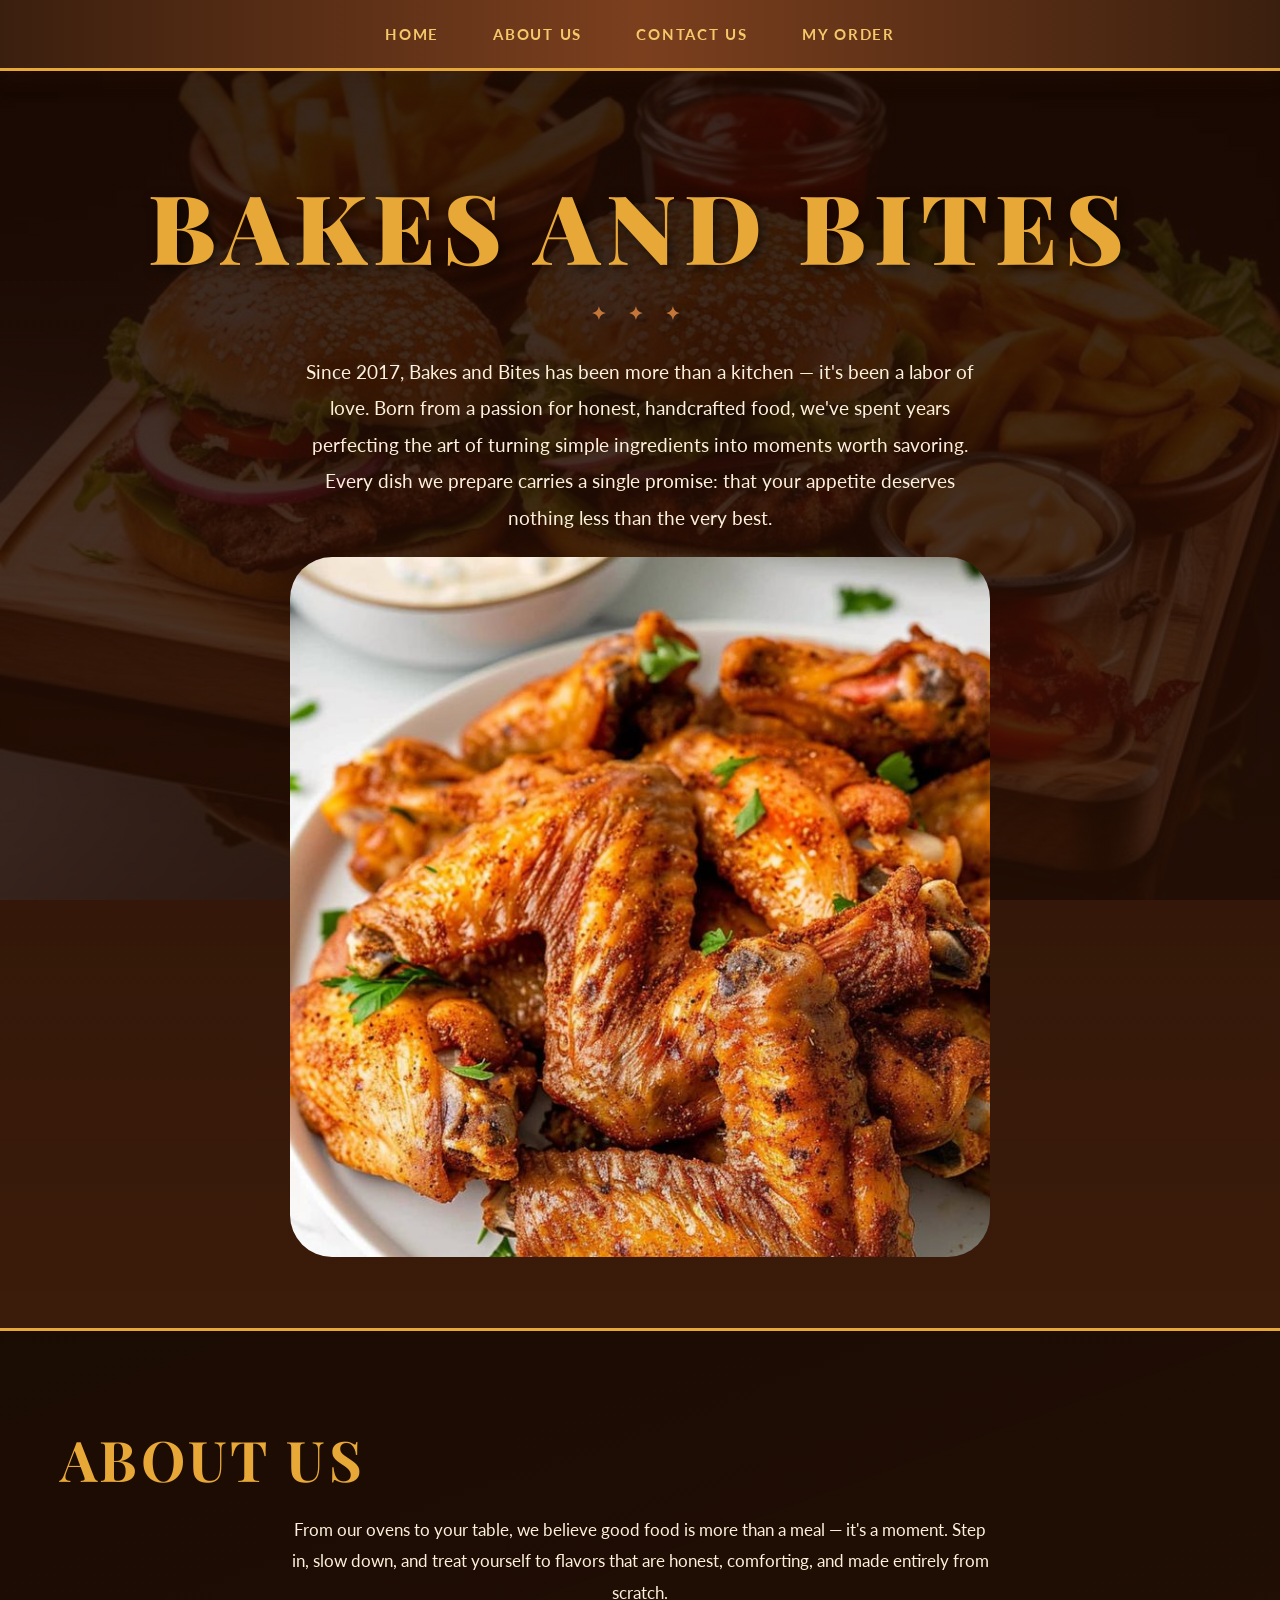
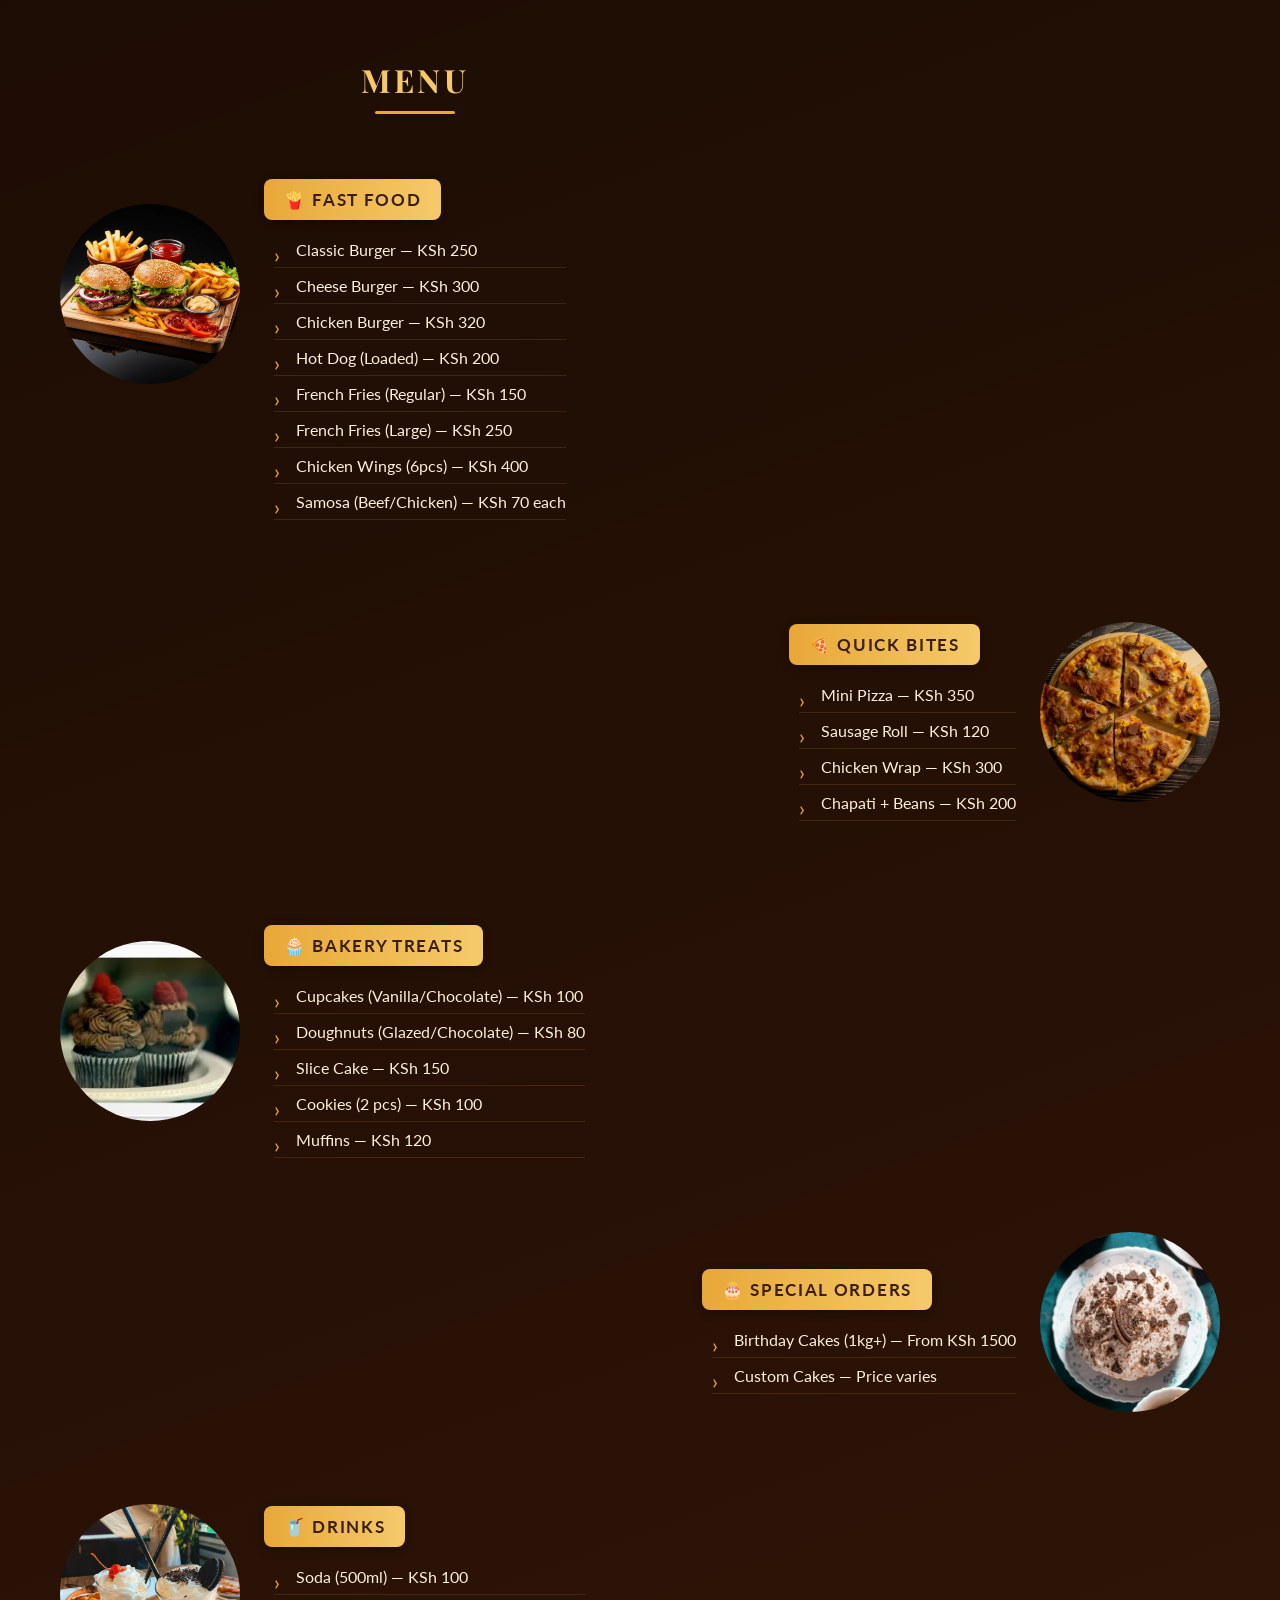
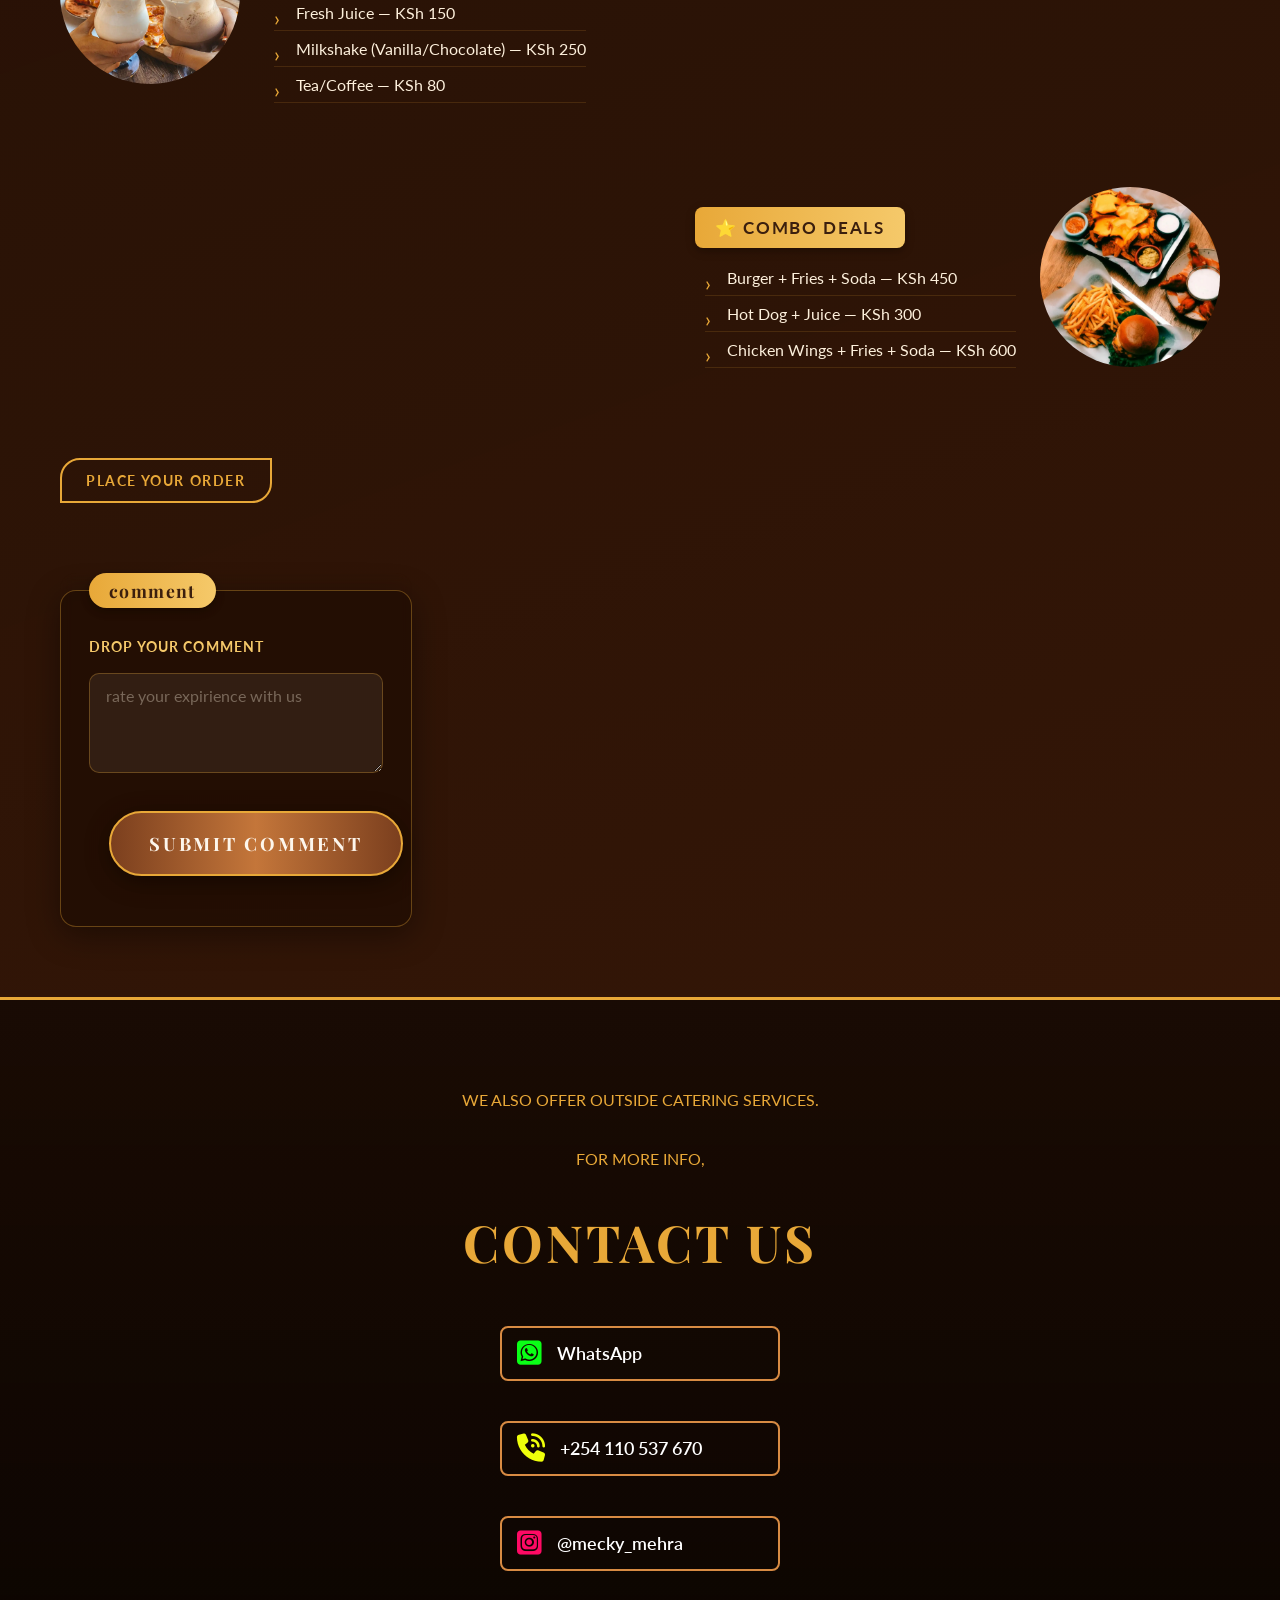
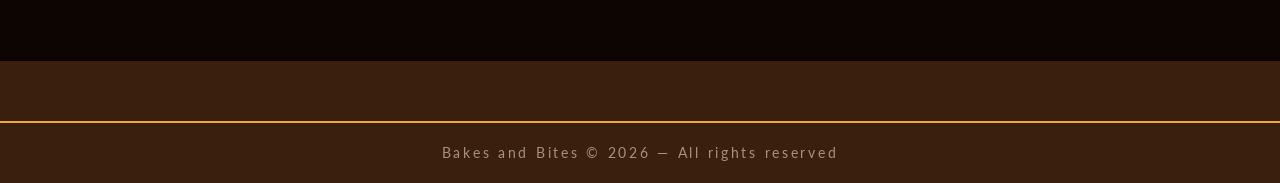
<file: index.html>
<!DOCTYPE html>
<html lang="en">
<head>
  <meta charset="UTF-8">
  <meta name="viewport" content="width=device-width, initial-scale=1.0">
  <title>Bakes and Bites</title>
  <link rel="stylesheet" href="body.css">
  <link rel="stylesheet" href="https://cdnjs.cloudflare.com/ajax/libs/font-awesome/6.5.0/css/all.min.css">
</head>
<body>

  <!-- Navigation -->
  <nav>
    <a href="#home">Home</a>
    <a href="#about">About Us</a>
    <a href="#contact">Contact Us</a>
    <a href="order.html" target="_blank">My Order </a>
  </nav>

  <!-- PAGE 1: Home -->
  <section id="home">
    <h1>BAKES AND BITES</h1>
    <p>
  Since 2017, Bakes and Bites has been more than a kitchen &mdash; 
  it's been a labor of love. Born from a passion for honest, 
  handcrafted food, we've spent years perfecting the art of turning 
  simple ingredients into moments worth savoring. Every dish we 
  prepare carries a single promise: that your appetite deserves 
  nothing less than the very best.
</p>
 <div class="slider">
  <img src="Chickenwings.jpg" class="slide slide-active">
  <img src="Frenchfries.jpg" class="slide">
  <img src="Pizza.jpg" class="slide">
  <img src="Sausageroll2.jpg" class="slide">
  <img src="Cupcakes.jpg" class="slide">
  <img src="Bcake.jpg" class="slide">
  <img src="Slice-cake1.jpg" class="slide">
  <img src="Slice-cake2.jpg" class="slide">
  <img src="Cookies.jpg" class="slide">
  <img src="Freshjuice.jpg" class="slide">
  <img src="Milkshake.jpg" class="slide">
  <img src="Chickenfries.jpg" class="slide">
  <img src="Friesandsoda.jpg" class="slide">
  <img src="Ugalifish.jpg"  class="slide">
  <img src="Ricebeef.jpg" class="slide">
  <img src="Ricebeans.jpg"  class="slide">
  <img src="Chapatibeans.jpg" class="slide">
  <img src="Beefstew.jpg" class="slide">
 </div>
  </section>

  <!-- PAGE 2: About + Menu -->
  <section id="about">
    <h1>ABOUT US</h1>
    <p>
      From our ovens to your table, we believe good food is more than
      a meal &mdash; it's a moment. Step in, slow down, and treat yourself
      to flavors that are honest, comforting, and made entirely from scratch.
    </p>

    <div id="menu">

  <!-- FAST FOOD — no image yet, add one later -->
  <div class="menu-row">
    <div class="menu-img-wrapper">
      <img src="fastfoods.webp"  alt="Fast Food">
    </div>
    <div>
        <h2 >MENU</h2>
      <h3>🍟 FAST FOOD</h3>
      <ul>
        <li>Classic Burger &mdash; KSh 250</li>
        <li>Cheese Burger &mdash; KSh 300</li>
        <li>Chicken Burger &mdash; KSh 320</li>
        <li>Hot Dog (Loaded) &mdash; KSh 200</li>
        <li>French Fries (Regular) &mdash; KSh 150</li>
        <li>French Fries (Large) &mdash; KSh 250</li>
        <li>Chicken Wings (6pcs) &mdash; KSh 400</li>
        <li>Samosa (Beef/Chicken) &mdash; KSh 70 each</li>
      </ul>
    </div>
  </div>

  <!-- QUICK BITES — image RIGHT -->
  <div class="menu-row reverse">
    <div class="menu-img-wrapper">
      <img src="quickbites.webp" alt="Quick Bites">
    </div>
    <div>
      <h3>🍕 QUICK BITES</h3>
      <ul>
        <li>Mini Pizza &mdash; KSh 350</li>
        <li>Sausage Roll &mdash; KSh 120</li>
        <li>Chicken Wrap &mdash; KSh 300</li>
        <li>Chapati + Beans &mdash; KSh 200</li>
      </ul>
    </div>
  </div>

  <!-- BAKERY TREATS — image LEFT -->
  <div class="menu-row">
    <div class="menu-img-wrapper">
      <img src="bakery.webp" alt="Bakery Treats">
    </div>
    <div>
      <h3>🧁 BAKERY TREATS</h3>
      <ul>
        <li>Cupcakes (Vanilla/Chocolate) &mdash; KSh 100</li>
        <li>Doughnuts (Glazed/Chocolate) &mdash; KSh 80</li>
        <li>Slice Cake &mdash; KSh 150</li>
        <li>Cookies (2 pcs) &mdash; KSh 100</li>
        <li>Muffins &mdash; KSh 120</li>
      </ul>
    </div>
  </div>

  <!-- SPECIAL ORDERS — image RIGHT -->
  <div class="menu-row reverse">
    <div class="menu-img-wrapper">
      <img src="special.webp" alt="Special Orders">
    </div>
    <div>
      <h3>🎂 SPECIAL ORDERS</h3>
      <ul>
        <li>Birthday Cakes (1kg+) &mdash; From KSh 1500</li>
        <li>Custom Cakes &mdash; Price varies</li>
      </ul>
    </div>
  </div>

  <!-- DRINKS — image LEFT -->
  <div class="menu-row">
    <div class="menu-img-wrapper">
      <img src="drinks.webp" alt="Drinks">
    </div>
    <div>
      <h3>🥤 DRINKS</h3>
      <ul>
        <li>Soda (500ml) &mdash; KSh 100</li>
        <li>Fresh Juice &mdash; KSh 150</li>
        <li>Milkshake (Vanilla/Chocolate) &mdash; KSh 250</li>
        <li>Tea/Coffee &mdash; KSh 80</li>
      </ul>
    </div>
  </div>

  <!-- COMBO DEALS — image RIGHT -->
  <div class="menu-row reverse">
    <div class="menu-img-wrapper">
      <img src="combo.webp" alt="Combo Deals">
    </div>
    <div>
      <h3>⭐ COMBO DEALS</h3>
      <ul>
        <li>Burger + Fries + Soda &mdash; KSh 450</li>
        <li>Hot Dog + Juice &mdash; KSh 300</li>
        <li>Chicken Wings + Fries + Soda &mdash; KSh 600</li>
      </ul>
    </div>
  </div>

</div>

    

<div id="order-now">
  <a href="order.html" target="_blank">place Your Order</a>
</div>  

<fieldset >
    <legend>comment</legend>
    <label for="notes">Drop your comment</label>
    <textarea id="notes" name="notes" placeholder="rate your expirience with us"></textarea>
   <button type="submit" class="submit-btn" id="comment-btn">Submit comment</button>
  </fieldset>
    
</section>

  <!-- PAGE 3: Contact -->
  <section id="contact">
    <p>We also offer outside catering services.</p>
    <p>For more info,</p>

    <h1>CONTACT US</h1>

    <div class="contact-box">
        <a href="https://wa.me/254110537670" target="_blank">
            <i class="fa-brands fa-square-whatsapp"></i>
        </a>
        <span>WhatsApp</span>
    </div>

    <div class="contact-box">
        <a href="tel:+254110537670">
            <i class="fa-solid fa-phone-volume"></i>
        </a>
        <span>+254 110 537 670</span>
    </div>

    <div class="contact-box">
        <a href="https://www.instagram.com/mecky_mehra" target="_blank">
            <i class="fa-brands fa-square-instagram"></i>
        </a>
        <span>@mecky_mehra</span>
    </div>
</section>
    <footer>Bakes and Bites &copy; 2026 &mdash; All rights reserved</footer>
  </section>
    <script src="slider.js"></script>
</body>
</html>
</file>
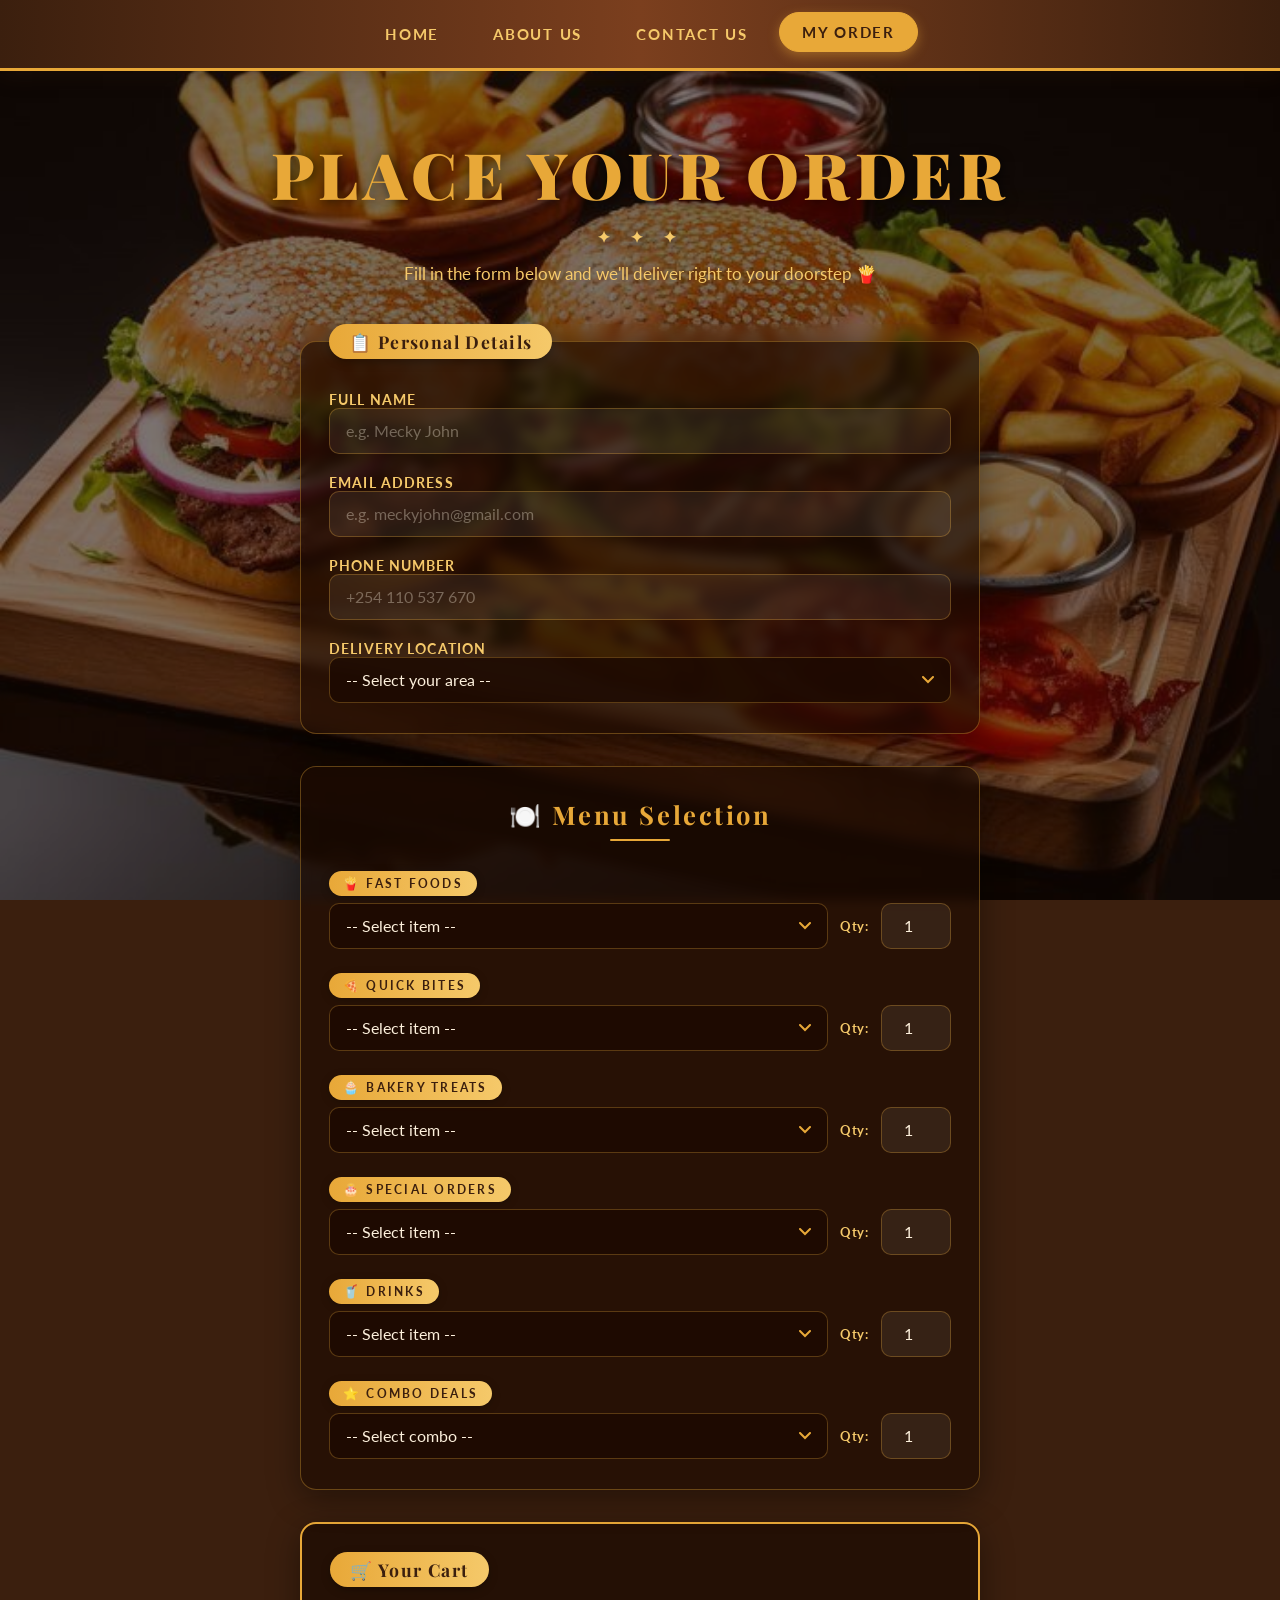
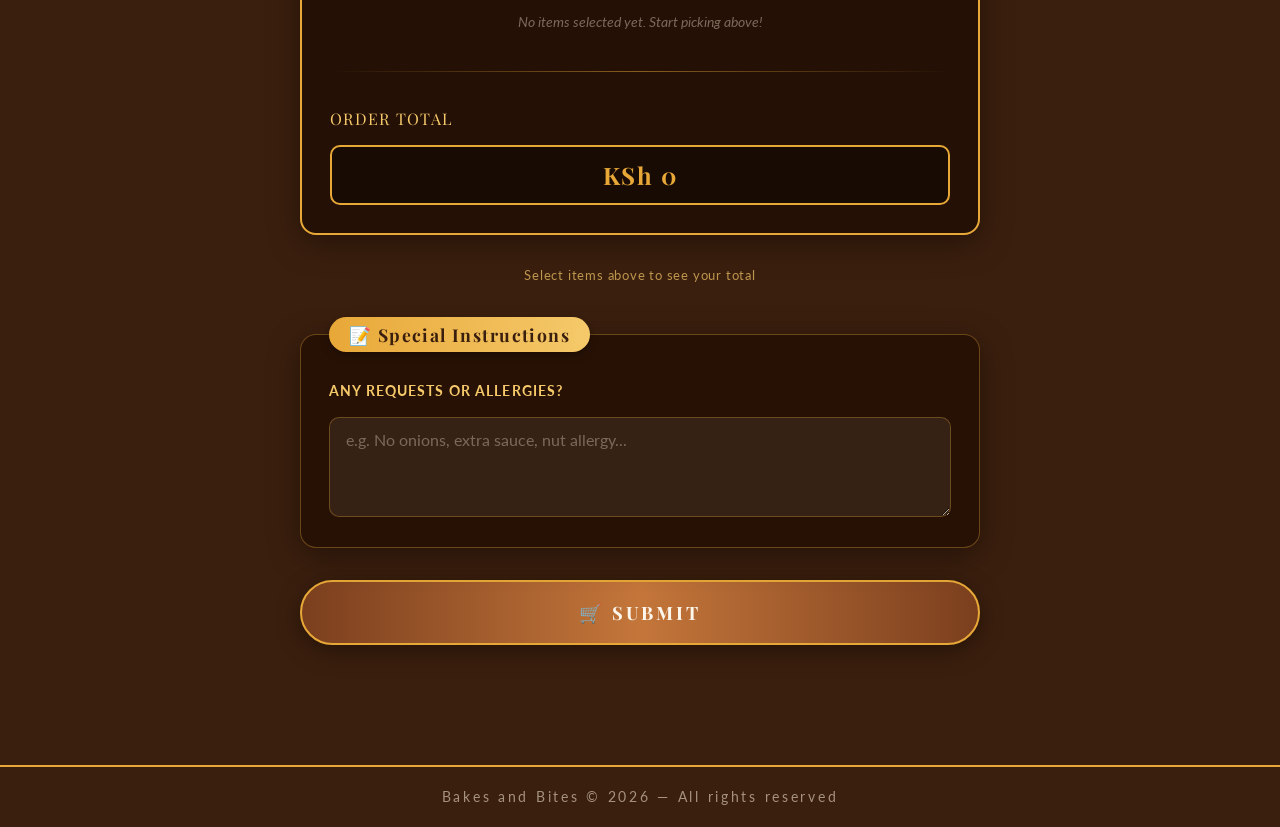
<file: order.html>
<!DOCTYPE html>
<html lang="en">
<head>
  <meta charset="UTF-8">
  <meta name="viewport" content="width=device-width, initial-scale=1.0">
  <title>Place Your Order - Bakes and Bites</title>
  <link rel="stylesheet" href="body.css">
</head>
<body>

  <!-- Navigation -->
  <nav>
    <a href="index.html">Home</a>
    <a href="index.html#about">About Us</a>
    <a href="index.html#contact">Contact Us</a>
    <a href="order.html" class="active">My Order </a>
  </nav>

  <!-- Header -->
  <header>
    <h1>PLACE YOUR ORDER</h1>
    <p>Fill in the form below and we'll deliver right to your doorstep 🍟</p>
  </header>

  <!-- Order Form -->
  <form>

    <!-- PERSONAL DETAILS -->
    <fieldset>
      <legend>📋 Personal Details</legend>

      <div>
        <label for="name">Full Name</label>
        <input type="text" id="name" name="name" placeholder="e.g. Mecky John" required>
      </div>

      <div>
        <label for="email">Email Address</label>
        <input type="email" id="email" name="email" placeholder="e.g. meckyjohn@gmail.com">
      </div>

      <div>
        <label for="number">Phone Number</label>
        <input type="tel" id="number" name="number" placeholder="+254 110 537 670" required>
      </div>

      <div>
        <label for="address">Delivery Location</label>
        <select id="address" name="address" required>
          <option value="">-- Select your area --</option>
          <option value="kinoo-87">87 Mall</option>
          <option value="mama-ngina">Mama Ngina</option>
          <option value="kariango-A">Kariango-A</option>
          <option value="kariango-B">Kariango-B</option>
          <option value="kariango-C">Kariango-C</option>
          <option value="kanyariri">Kanyariri</option>
          <option value="sunny-brook">Sunny Brook Gardens</option>
          <option value="muthiga">Muthiga</option>
          <option value="regen">Regen</option>
          <option value="rungiri">Rungiri</option>
        </select>
      </div>
    </fieldset>

    <!-- MENU SELECTION -->
    <div id="menu" class="menu-section">
      <h2>🍽️ Menu Selection</h2>

      <div class="menu-group">
        <span class="category-label">🍟 Fast Foods</span>
        <div  class="qty-row">

          <select id="fast-food" name="fast-food">
            <option value="">-- Select item --</option>
            <option value="classic-burger">Classic Burger &mdash; KSh 250</option>
            <option value="cheese-burger">Cheese Burger &mdash; KSh 300</option>
            <option value="chicken-burger">Chicken Burger &mdash; KSh 320</option>
            <option value="hot-dog">Hot Dog (Loaded) &mdash; KSh 200</option>
            <option value="fries-regular">French Fries (Regular) &mdash; KSh 150</option>
            <option value="fries-large">French Fries (Large) &mdash; KSh 250</option>
            <option value="wings">Chicken Wings (6pcs) &mdash; KSh 400</option>
            <option value="samosa">Samosa (Beef/Chicken) &mdash; KSh 70 each</option>
          </select>
          <span class="qty-label">Qty:</span>
          <input type="number" class="qty-input" name="fast-food-qty" min="1" max="20" value="1">
        </div>
      </div>

      <div class="menu-group">
        <span class="category-label">🍕 Quick Bites</span>
        <div class="qty-row">
          <select id="quick-bites" name="quick-bites">
            <option value="">-- Select item --</option>
            <option value="mini-pizza">Mini Pizza &mdash; KSh 350</option>
            <option value="sausage-roll">Sausage Roll &mdash; KSh 120</option>
            <option value="chicken-wrap">Chicken Wrap &mdash; KSh 300</option>
            <option value="chapati-beans">Chapati + Beans &mdash; KSh 200</option>
          </select>
          <span class="qty-label">Qty:</span>
          <input type="number" class="qty-input" name="quick-bites-qty" min="1" max="20" value="1">
        </div>
      </div>

      <div class="menu-group">
        <span class="category-label">🧁 Bakery Treats</span>
        <div class="qty-row">
          <select id="bakery" name="bakery">
            <option value="">-- Select item --</option>
            <option value="cupcakes">Cupcakes (Vanilla/Chocolate) &mdash; KSh 100</option>
            <option value="doughnuts">Doughnuts (Glazed/Chocolate) &mdash; KSh 80</option>
            <option value="slice-cake">Slice Cake &mdash; KSh 150</option>
            <option value="cookies">Cookies (2 pcs) &mdash; KSh 100</option>
            <option value="muffins">Muffins &mdash; KSh 120</option>
          </select>
          <span class="qty-label">Qty:</span>
          <input type="number" class="qty-input" name="bakery-qty" min="1" max="20" value="1">
        </div>
      </div>

      <div class="menu-group">
        <span class="category-label">🎂 Special Orders</span>
        <div class="qty-row">
          <select id="special" name="special">
            <option value="">-- Select item --</option>
            <option value="birthday-cake">Birthday Cakes (1kg+) &mdash; From KSh 1500</option>
            <option value="custom-cake">Custom Cakes &mdash; Price varies</option>
          </select>
          <span class="qty-label">Qty:</span>
          <input type="number" class="qty-input" name="special-qty" min="1" max="20" value="1">
        </div>
      </div>

      <div class="menu-group">
        <span class="category-label">🥤 Drinks</span>
        <div class="qty-row">
          <select id="drinks" name="drinks">
            <option value="">-- Select item --</option>
            <option value="soda">Soda (500ml) &mdash; KSh 100</option>
            <option value="juice">Fresh Juice &mdash; KSh 150</option>
            <option value="milkshake">Milkshake (Vanilla/Chocolate) &mdash; KSh 250</option>
            <option value="tea-coffee">Tea/Coffee &mdash; KSh 80</option>
          </select>
          <span class="qty-label">Qty:</span>
          <input type="number" class="qty-input" name="drinks-qty" min="1" max="20" value="1">
        </div>
      </div>

      <div class="menu-group">
        <span class="category-label">⭐ Combo Deals</span>
        <div class="qty-row">
          <select id="combos" name="combos">
            <option value="">-- Select combo --</option>
            <option value="combo-1">Burger + Fries + Soda &mdash; KSh 450</option>
            <option value="combo-2">Hot Dog + Juice &mdash; KSh 300</option>
            <option value="combo-3">Chicken Wings + Fries + Soda &mdash; KSh 600</option>
          </select>
          <span class="qty-label">Qty:</span>
          <input type="number" class="qty-input" name="combos-qty" min="1" max="20" value="1">
        </div>
      </div>
    </div>
    <!--LIVE CALCULATOR-->
<div class="total-section">
  <span class="total-label">🛒 Your Cart</span>

  <!-- Cart item list -->
  <div id="cart-list">
    <p class="cart-empty">No items selected yet. Start picking above!</p>
  </div>

  <!-- Divider -->
  <div class="cart-divider"></div>

  <!-- Total row -->
  <div class="cart-total-row"></div>
    <span class="cart-total-text">Order Total</span>
    <input type="text" id="display" disabled value="KSh 0">
  </div>

  <p class="total-note" id="total-note">Select items above to see your total</p>
</div>

    <!-- SPECIAL INSTRUCTIONS -->
    <fieldset>
      <legend>📝 Special Instructions</legend>
      <label for="notes">Any requests or allergies?</label>
      <textarea id="notes" name="notes" placeholder="e.g. No onions, extra sauce, nut allergy..."></textarea>
    </fieldset>

    
    <!-- SUBMIT -->
    <button type="submit" class="submit-btn">🛒 Submit</button>

  </form>

  <footer>Bakes and Bites &copy; 2026 &mdash; All rights reserved</footer>

  <script src="script.js"></script>
</body>
</html>
</file>
<file: body.css>
/* =============================================
   BAKES AND BITES — style.css
   Shared styles for index.html + order.html
   ============================================= */

@import url('https://fonts.googleapis.com/css2?family=Playfair+Display:wght@400;700;900&family=Lato:wght@300;400;700&display=swap');

/* --- CSS Variables --- */
:root {
  --cream:       #fdf6ec;
  --warm-white:  #fff8f0;
  --brown-dark:  #3b1f0e;
  --brown-mid:   #7b3f1e;
  --brown-light: #c4763a;
  --gold:        #e8a838;
  --gold-light:  #f5c96a;
  --red-accent:  #b03a2e;
  --text-dark:   #2c1a0e;
  --text-light:  #fdf0dc;
  --shadow:      rgba(59, 31, 14, 0.25);
}

/* --- Reset --- */
*, *::before, *::after {
  margin: 0;
  padding: 0;
  box-sizing: border-box;
}

html {
  scroll-behavior: smooth;
  font-size: 16px;
}

body {
  font-family: 'Lato', sans-serif;
  color: var(--text-light);
  background-color: var(--brown-dark);
  background-image: url(fastfoods.webp),
    linear-gradient(135deg, #1a0a02 0%, #3b1f0e 100%);
  background-size: cover;
  background-attachment: fixed;
  background-position: center;
}

/* Dark overlay over background image */
body::before {
  content: '';
  position: fixed;
  inset: 0;
  background: rgba(20, 8, 2, 0.55);
  z-index: 0;
  pointer-events: none;
}

/* Sit above the overlay */
nav, section, header, form, footer, .menu-section {
  position: relative;
  z-index: 1;
}

/*slider effect*/
.slider {
  position: relative;
  width: 100%;
  max-width: 700px;
  aspect-ratio: 4/4;
  margin: 1px;
  overflow: hidden;
  border-radius: 42px;
  
}

.slide {
  position: absolute;
  top: 0;
  left: 0;
  width: 100%;
  height: 100%;
  object-fit: cover;
  object-position: center;
  transform: translateX(100%);
  transition: transform 0.6s ease;
}

.slide-active {
 transform: translateX(0);
}

.slide-exit{
  transform: translateX(-100%);
}

/* =============================================
   NAVIGATION
   ============================================= */
nav {
  position: sticky;
  top: 0;
  z-index: 100;
  display: flex;
  justify-content: center;
  align-items: center;
  flex-wrap: wrap;
  gap: 8px;
  padding: 14px 30px;
  background: linear-gradient(90deg, var(--brown-dark), var(--brown-mid), var(--brown-dark));
  border-bottom: 3px solid var(--gold);
  box-shadow: 0 4px 20px var(--shadow);
}

nav a {
  color: var(--gold-light);
  font-family: 'Lato', sans-serif;
  font-weight: 700;
  font-size: 0.92rem;
  letter-spacing: 0.12em;
  text-transform: uppercase;
  text-decoration: none;
  padding: 10px 22px;
  border-radius: 30px;
  border: 1.5px solid transparent;
  transition: all 0.3s ease;
}

nav a:hover,
nav a.active {
  background-color: var(--gold);
  color: var(--brown-dark);
  border-color: var(--gold);
  transform: translateY(-2px);
  box-shadow: 0 4px 12px rgba(232, 168, 56, 0.4);
}

/* =============================================
   SECTIONS (index.html pages)
   ============================================= */
section {
  
  padding: 90px 60px 70px;
  display: flex;
  flex-direction: column;
  justify-content: center; 
  top: 0;
  overflow:  hidden;
  transition:
  transform 0.5s ease,box-shadow 0.5s ease;
}

section:hover{
  transform:translateY(-3px );
}

/* HOME */
#home {
  text-align: center;
  align-items: center;
  background: linear-gradient(180deg,
    rgba(30, 10, 2, 0.72) 0%,
    rgba(60, 25, 8, 0.52) 100%);
  border-bottom: 3px solid var(--gold);

}

#home h1 {
  font-family: 'Playfair Display', serif;
  font-size: clamp(3rem, 8vw, 6rem);
  font-weight: 900;
  color: var(--gold);
  letter-spacing: 0.08em;
  text-shadow: 3px 3px 12px rgba(0,0,0,0.6);
  margin-bottom: 30px;
  animation: fadeDown 1s ease both;
}

#home h1::after {
  content: '✦  ✦  ✦';
  display: block;
  font-size: 1.1rem;
  color: var(--brown-light);
  margin-top: 12px;
  letter-spacing: 0.5em;
}

#home p {
  font-size: clamp(1rem, 2vw, 1.2rem);
  color: var(--text-light);
  max-width: 680px;
  line-height: 1.9;
  margin-bottom: 20px;
  animation: fadeUp 1.2s ease both;
}

/* ABOUT */
#about {
  background: linear-gradient(160deg,
    rgba(20, 8, 2, 0.82) 0%,
    rgba(50, 20, 5, 0.75) 100%);
  border-bottom: 3px solid var(--gold);
  align-items: flex-start;
}

#about > h1 {
  font-family: 'Playfair Display', serif;
  font-size: clamp(2.2rem, 5vw, 3.5rem);
  color: var(--gold);
  text-align: center;
  margin-bottom: 18px;
  letter-spacing: 0.06em;
}

#about > p {
  color: var(--text-light);
  font-size: 1.05rem;
  max-width: 700px;
  line-height: 1.85;
  text-align: center;
  margin: 0 auto 50px;
}

/* Menu heading (h2 inside #about but not the offer) */
#about h2:not(.offer-heading) {
  font-family: 'Playfair Display', serif;
  font-size: 2rem;
  color: var(--gold-light);
  text-align: center;
  margin-bottom: 35px;
  letter-spacing: 0.1em;
}

.menu-row{
    display: flex;
    align-items: center;
    gap: 24px;
    margin-bottom: 40px;
    flex-direction: row;
}

.menu-img-wrapper{
    width: 180px;
    height: 180px;
    border-radius: 150px;
    border:12px var(--gold);
    flex-shrink:0;
    overflow: hidden;
}

.menu-img-wrapper img{
    width: 100%;
    height: 100%;
     object-fit: cover;
}

#menu{
    width: 100%;
    display: flex;
    flex-direction: column;
    gap: 24px;
}
.menu-row.reverse{
    flex-direction: row-reverse;
    align-items: center;
}


#about h2:not(.offer-heading)::after {
  content: '';
  display: block;
  width: 80px;
  height: 3px;
  background: var(--gold);
  margin: 10px auto 0;
  border-radius: 2px;
}

/* Offer banner */
.offer-heading {
  font-family: 'Playfair Display', serif;
  font-size: 1.8rem;
  color: var(--cream) !important;
  background: linear-gradient(90deg, var(--red-accent), var(--brown-mid));
  display: inline-block;
  padding: 10px 30px;
  border-radius: 10px;
  margin-top: 40px;
  margin-bottom: 12px;
  box-shadow: 0 4px 16px rgba(176, 58, 46, 0.4);
}

#about p strong { color: var(--gold-light); }
#about p span {
  color: var(--gold);
  font-weight: 700;
  text-decoration: underline;
  text-underline-offset: 4px;
}

/* Open Order form */
#order-now a{
  display: inline-block;
  margin-top: 40px;
  margin-bottom: 70px;
  color: var(--gold);
  font-weight: 700;
  text-decoration: none;
  letter-spacing: 0.1rem;
  text-transform: uppercase;
  font-size: 0.9rem;
  border: 2px solid var(--gold);
  padding: 12px 24px;
  border-top-left-radius: 20px;
  border-bottom-right-radius: 20px;
  transition: all 0.3s ease-in;
}

#order-now a:hover{
  background: var(--gold);
  color: var(--brown-dark);
}
/* Category h3 headings */
h3 {
  font-family: 'Lato', sans-serif;
  font-size: 1.05rem;
  font-weight: 700;
  letter-spacing: 0.1em;
  text-transform: uppercase;
  color: var(--brown-dark);
  background: linear-gradient(90deg, var(--gold), var(--gold-light));
  padding: 10px 20px;
  border-radius: 8px;
  margin: 30px 0 12px;
  display: inline-block;
  box-shadow: 0 3px 10px rgba(0,0,0,0.3);
}

/* Menu lists */
ul {
  list-style: none;
  margin-bottom: 10px;
  padding-left: 10px;
}

ul li {
  color: var(--text-light);
  font-size: 1rem;
  padding: 8px 0 8px 22px;
  border-bottom: 1px solid rgba(232, 168, 56, 0.15);
  position: relative;
  transition: color 0.2s;
}

ul li::before {
  content: '›';
  position: absolute;
  left: 0;
  color: var(--gold);
  font-size: 1.3rem;
  line-height: 1.4;
}

ul li:hover { color: var(--gold-light); }

/* CONTACT */
#contact {
  text-align: center;
  align-items: center;
  background: linear-gradient(180deg,
    rgba(20, 8, 2, 0.85) 0%,
    rgba(10, 4, 1, 0.95) 100%);
}

#contact p{
  color: var(--gold);
  text-transform: uppercase;
  margin-bottom: 40px;
}
#contact h1 {
  font-family: 'Playfair Display', serif;
  font-size: clamp(2rem, 5vw, 3.2rem);
  color: var(--gold);
  margin-bottom: 30px;
  letter-spacing: 0.06em;
}



.contact-box:hover {
  background: var(--gold);
  color: var(--brown-dark);
  transform: translateY(-2px);
  box-shadow: 0 6px 18px rgba(232, 168, 56, 0.35);
  cursor: pointer;
}

.contact-box{
    width: 280px;
    height: 55px;
    border: 2px solid #d88b43;
    border-radius: 8px;

    display: flex;
    align-items: center;

    gap: 15px;
    padding: 0 15px;
    margin: 20px auto;
}

.contact-box i{
    font-size: 28px;
}

.fa-square-whatsapp{
    color: rgb(10, 255, 22);
}

.fa-phone-volume{
    color: rgb(239, 255, 10);
}

.fa-square-instagram{
    color: rgb(255, 10, 100);
}

.contact-box span{
    font-size: 18px;
    font-weight: 600;
    color: white;
}


/*===========================================
   FOOTER
   ============================================= */
footer {
  position: relative;
  z-index: 1;
  background: var(--brown-dark);
  color: rgba(253, 240, 220, 0.55);
  text-align: center;
  font-size: 0.85rem;
  letter-spacing: 0.2em;
  padding: 22px 20px;
  border-top: 2px solid var(--gold);
  margin-top: 60px;
}

/* =============================================
   ORDER PAGE — header
   ============================================= */
header {
  text-align: center;
  padding: 60px 20px 40px;
}

header h1 {
  font-family: 'Playfair Display', serif;
  font-size: clamp(2.4rem, 6vw, 4rem);
  font-weight: 900;
  color: var(--gold);
  letter-spacing: 0.08em;
  text-shadow: 2px 2px 12px rgba(0,0,0,0.6);
  animation: fadeDown 0.9s ease both;
}

header h1::after {
  content: '✦  ✦  ✦';
  display: block;
  font-size: 1rem;
  color: var(--gold-light);
  margin-top: 10px;
  letter-spacing: 0.5em;
}

header p {
  color: var(--gold-light);
  font-size: 1.05rem;
  margin-top: 16px;
  opacity: 0.85;
  animation: fadeUp 1s ease both;
}

/* =============================================
   ORDER PAGE — form
   ============================================= */
form {
  max-width: 720px;
  margin: 0 auto;
  padding: 0 20px 60px;
  display: flex;
  flex-direction: column;
  gap: 32px;
}

fieldset {
  border: 1.5px solid rgba(232, 168, 56, 0.35);
  border-radius: 16px;
  padding: 30px 28px;
  background: rgba(30, 12, 3, 0.65);
  backdrop-filter: blur(6px);
  box-shadow: 0 8px 32px rgba(0,0,0,0.4);
  display: flex;
  flex-direction: column;
  gap: 18px;
  animation: fadeUp 0.8s ease both;
}

legend {
  font-family: 'Playfair Display', serif;
  font-size: 1.1rem;
  font-weight: 700;
  color: var(--brown-dark);
  background: linear-gradient(90deg, var(--gold), var(--gold-light));
  padding: 6px 20px;
  border-radius: 20px;
  letter-spacing: 0.08em;
  box-shadow: 0 3px 10px rgba(0,0,0,0.3);
}

.menu-section {
  background: rgba(30, 12, 3, 0.65);
  border: 1.5px solid rgba(232, 168, 56, 0.35);
  border-radius: 16px;
  padding: 30px 28px;
  backdrop-filter: blur(6px);
  box-shadow: 0 8px 32px rgba(0,0,0,0.4);
  display: flex;
  flex-direction: column;
  gap: 20px;
  animation: fadeUp 1s ease both;
}

.menu-section h2 {
  font-family: 'Playfair Display', serif;
  font-size: 1.6rem;
  color: var(--gold);
  text-align: center;
  letter-spacing: 0.1em;
  margin-bottom: 6px;
}

.menu-section h2::after {
  content: '';
  display: block;
  width: 60px;
  height: 2px;
  background: var(--gold);
  margin: 8px auto 0;
  border-radius: 2px;
}

.menu-group {
  display: flex;
  flex-direction: column;
  gap: 7px;
}

.category-label {
  font-size: 0.78rem;
  font-weight: 700;
  letter-spacing: 0.18em;
  text-transform: uppercase;
  color: var(--brown-dark);
  background: linear-gradient(90deg, var(--gold), var(--gold-light));
  display: inline-block;
  padding: 5px 14px;
  border-radius: 20px;
  width: fit-content;
  box-shadow: 0 2px 8px rgba(0,0,0,0.25);
}

label {
  font-size: 0.88rem;
  font-weight: 700;
  letter-spacing: 0.08em;
  color: var(--gold-light);
  text-transform: uppercase;
}

input[type="text"],
input[type="email"],
input[type="tel"],
input[type="number"] {
  width: 100%;
  padding: 13px 16px;
  border-radius: 10px;
  border: 1.5px solid rgba(232, 168, 56, 0.3);
  background: rgba(255, 248, 235, 0.07);
  color: var(--text-light);
  font-family: 'Lato', sans-serif;
  font-size: 0.97rem;
  outline: none;
  transition: border-color 0.3s, box-shadow 0.3s, background 0.3s;
}

input::placeholder { color: rgba(253, 240, 220, 0.35); }

input:focus {
  border-color: var(--gold);
  background: rgba(255, 248, 235, 0.12);
  box-shadow: 0 0 0 3px rgba(232, 168, 56, 0.2);
}

select {
  width: 100%;
  padding: 13px 16px;
  border-radius: 10px;
  border: 1.5px solid rgba(232, 168, 56, 0.3);
  background: rgba(30, 10, 2, 0.85);
  color: var(--text-light);
  font-family: 'Lato', sans-serif;
  font-size: 0.97rem;
  outline: none;
  cursor: pointer;
  appearance: none;
  background-image: url("data:image/svg+xml,%3Csvg xmlns='http://www.w3.org/2000/svg' width='12' height='8' viewBox='0 0 12 8'%3E%3Cpath d='M1 1l5 5 5-5' stroke='%23e8a838' stroke-width='2' fill='none' stroke-linecap='round'/%3E%3C/svg%3E");
  background-repeat: no-repeat;
  background-position: right 16px center;
  padding-right: 40px;
  transition: border-color 0.3s, box-shadow 0.3s;
}

select:focus {
  border-color: var(--gold);
  box-shadow: 0 0 0 3px rgba(232, 168, 56, 0.2);
}

select option {
  background: var(--brown-dark);
  color: var(--text-light);

}

select option::hover{
  background: var(--gold);
  color: var(--brown-dark);
  transform: translateY(-2px);
  box-shadow: 0 6px 18px rgba(232, 168, 56, 0.35);
}
  



.qty-row {
  display: flex;
  align-items: center;
  gap: 12px;
}

.qty-row select { flex: 1; }

.qty-label {
  color: var(--gold-light);
  font-size: 0.82rem;
  font-weight: 700;
  letter-spacing: 0.06em;
  white-space: nowrap;
}

.qty-input {
  width: 70px !important;
  text-align: center;
  padding: 13px 8px !important;
}

textarea {
  width: 100%;
  max-width: 100%;
  box-sizing: border-box;
  resize: vertical;
  padding: 13px 16px;
  border-radius: 10px;
  border: 1.5px solid rgba(232, 168, 56, 0.3);
  background: rgba(255, 248, 235, 0.07);
  color: var(--text-light);
  font-family: 'Lato', sans-serif;
  font-size: 0.97rem;
  resize: vertical;
  min-height: 100px;
  outline: none;
  transition: border-color 0.3s, box-shadow 0.3s;
}

textarea::placeholder { color: rgba(253, 240, 220, 0.35); }

textarea:focus {
  border-color: var(--gold);
  box-shadow: 0 0 0 3px rgba(232, 168, 56, 0.2);
}

#comment-btn{
  margin: 20px;
  size: 10px;
}
.submit-btn {
  display: block;
  width: 100%;
  padding: 18px;
  background: linear-gradient(90deg, var(--brown-mid), var(--brown-light), var(--brown-mid));
  color: var(--cream);
  font-family: 'Playfair Display', serif;
  font-size: 1.15rem;
  font-weight: 700;
  letter-spacing: 0.15em;
  text-transform: uppercase;
  border: 2px solid var(--gold);
  border-radius: 50px;
  cursor: pointer;
  transition: all 0.3s ease;
  box-shadow: 0 6px 24px rgba(0,0,0,0.4);
}

.submit-btn:hover {
  background: linear-gradient(90deg, var(--gold), var(--gold-light), var(--gold));
  color: var(--brown-dark);
  transform: translateY(-3px);
  box-shadow: 0 10px 30px rgba(232,168,56,0.4);
}

.submit-btn:active { transform: translateY(0); }

/* =============================================
   ANIMATIONS
   ============================================= */
@keyframes fadeDown {
  from { opacity: 0; transform: translateY(-30px); }
  to   { opacity: 1; transform: translateY(0); }
}

@keyframes fadeUp {
  from { opacity: 0; transform: translateY(30px); }
  to   { opacity: 1; transform: translateY(0); }
}

/* =============================================
   RESPONSIVE — Mobile
   ============================================= */
@media (max-width: 600px) {
  section { padding: 80px 24px 50px; }

  nav {
    gap: 6px;
    padding: 12px 16px;
  }

  nav a {
    font-size: 0.8rem;
    padding: 8px 12px;
  }

  h3 { font-size: 0.95rem; }

  .qty-row {
    flex-direction: column;
    align-items: stretch;
  }

  .qty-input { width: 100% !important; }

  fieldset, .menu-section { padding: 22px 18px; }
}


/* =============================================
   CART + LIVE CALCULATOR
   ============================================= */
.total-section {
  background: rgba(30, 12, 3, 0.75);
  border: 2px solid var(--gold);
  border-radius: 16px;
  padding: 28px;
  display: flex;
  flex-direction: column;
  gap: 16px;
  backdrop-filter: blur(6px);
  box-shadow: 0 8px 32px rgba(0, 0, 0, 0.4);
  animation: fadeUp 1s ease both;
}

.total-label {
  font-family: 'Playfair Display', serif;
  font-size: 1.1rem;
  font-weight: 700;
  color: var(--brown-dark);
  background: linear-gradient(90deg, var(--gold), var(--gold-light));
  padding: 6px 20px;
  border-radius: 20px;
  letter-spacing: 0.08em;
  width: fit-content;
  box-shadow: 0 3px 10px rgba(0, 0, 0, 0.3);
}

/* Cart list container */
#cart-list {
  display: flex;
  flex-direction: column;
  gap: 10px;
  min-height: 48px;
}

.cart-empty {
  color: rgba(253, 240, 220, 0.4);
  font-size: 0.9rem;
  text-align: center;
  font-style: italic;
  padding: 10px 0;
}

/* Each item row in the cart */
.cart-item {
  display: flex;
  justify-content: space-between;
  align-items: center;
  background: rgba(255, 248, 235, 0.05);
  border: 1px solid rgba(232, 168, 56, 0.15);
  border-radius: 10px;
  padding: 10px 16px;
  gap: 12px;
  animation: fadeUp 0.3s ease both;
}

.cart-item-name {
  color: var(--text-light);
  font-size: 0.92rem;
  flex: 1;
}

.cart-item-qty {
  color: var(--gold-light);
  font-size: 0.82rem;
  background: rgba(232, 168, 56, 0.12);
  padding: 3px 10px;
  border-radius: 20px;
  white-space: nowrap;
}

.cart-item-price {
  color: var(--gold);
  font-weight: 700;
  font-size: 0.95rem;
  white-space: nowrap;
}

.cart-item-custom {
  color: var(--gold-light);
  font-size: 0.82rem;
  font-style: italic;
}

/* Divider line */
.cart-divider {
  height: 1px;
  background: linear-gradient(90deg,
    transparent,
    rgba(232, 168, 56, 0.5),
    transparent);
  margin: 4px 0;
}

/* Total row */
.cart-total-row {
  display: flex;
  justify-content: space-between;
  align-items: center;
  gap: 16px;
}

.cart-total-text {
  font-family: 'Playfair Display', serif;
  font-size: 1rem;
  color: var(--gold-light);
  letter-spacing: 0.08em;
  text-transform: uppercase;
}

#display {
  padding: 12px 20px;
  border-radius: 10px;
  border: 2px solid var(--gold);
  background: rgba(0, 0, 0, 0.35);
  color: var(--gold);
  font-family: 'Playfair Display', serif;
  font-size: 1.5rem;
  font-weight: 700;
  letter-spacing: 0.06em;
  text-align: center;
  width: auto;
  min-width: 180px;
  cursor: default;
  opacity: 1;
}

#display:disabled { opacity: 1; }

.total-note {
  font-size: 0.82rem;
  color: var(--gold-light);
  text-align: center;
  letter-spacing: 0.06em;
  opacity: 0.7;
  min-height: 18px;
}
</file>
